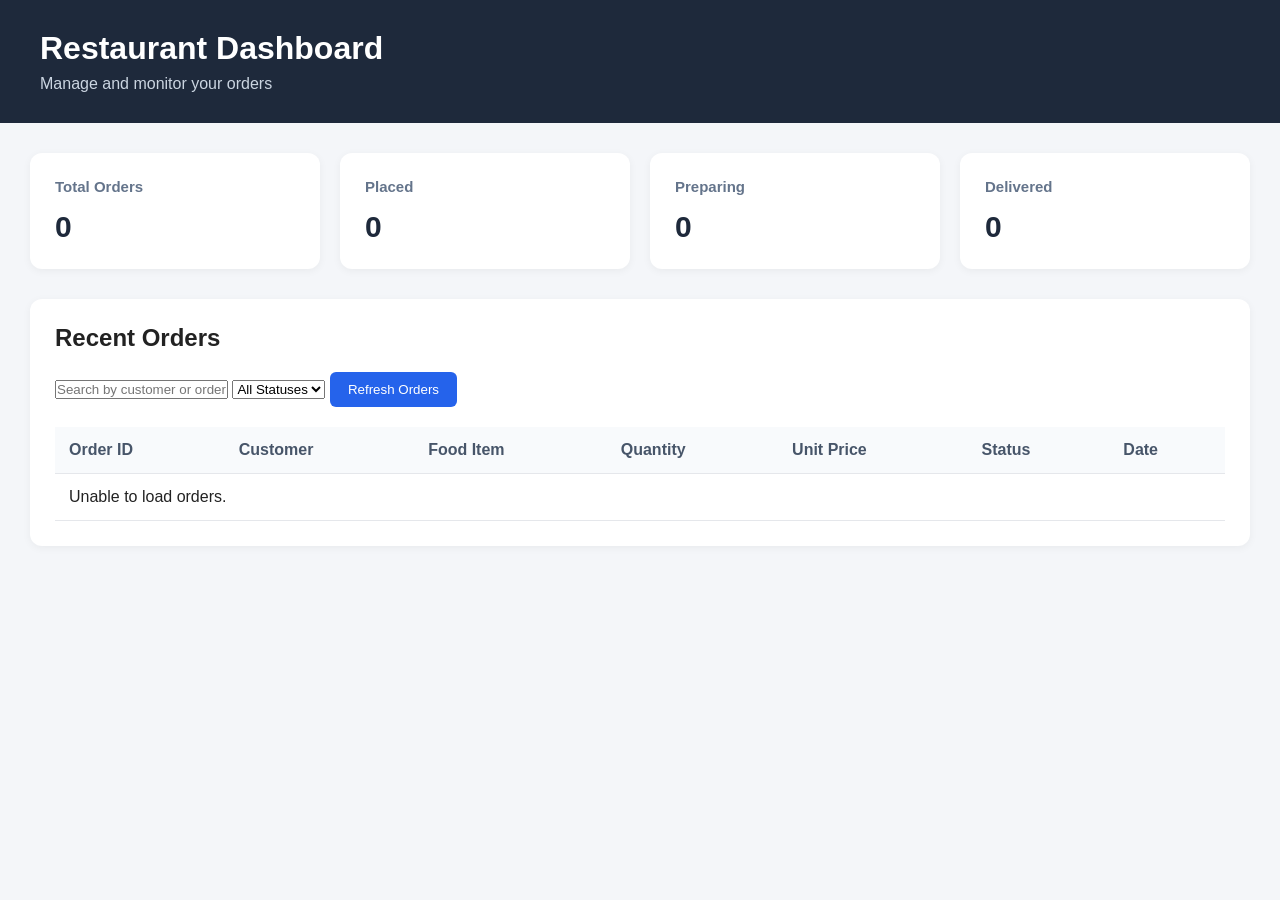
<file: frontend/admin.html>
<!DOCTYPE html>
<html lang="en">
<head>
    <meta charset="UTF-8">
    <meta name="viewport" content="width=device-width, initial-scale=1.0">
    <title>Restaurant Admin Dashboard</title>
    <link rel="stylesheet" href="admin.css">
</head>
<body>
    <header>
        <h1>Restaurant Dashboard</h1>
        <p>Manage and monitor your orders</p>
    </header>

    <main>
        <section class="stats">
            <div class="stat-card">
                <h3>Total Orders</h3>
                <p id="totalOrders">0</p>
            </div>

            <div class="stat-card">
                <h3>Placed</h3>
                <p id="placedOrders">0</p>
            </div>

            <div class="stat-card">
                <h3>Preparing</h3>
                <p id="preparingOrders">0</p>
            </div>

            <div class="stat-card">
                <h3>Delivered</h3>
                <p id="deliveredOrders">0</p>
            </div>
        </section>

        <section class="orders-section">
    <h2>Recent Orders</h2>

    <div class="filters">
        <input
            type="text"
            id="searchInput"
            placeholder="Search by customer or order ID..."
            oninput="filterOrders()"
        >

        <select id="statusFilter" onchange="filterOrders()">
            <option value="all">All Statuses</option>
            <option value="placed">Placed</option>
            <option value="preparing">Preparing</option>
            <option value="delivered">Delivered</option>
        </select>

        <button onclick="loadOrders()">Refresh Orders</button>
    </div>

            <div class="table-container">
                <table>
                    <thead>
                        <tr>
                            <th>Order ID</th>
                            <th>Customer</th>
                            <th>Food Item</th>
                            <th>Quantity</th>
                            <th>Unit Price</th>
                            <th>Status</th>
                            <th>Date</th>
                        </tr>
                    </thead>

                    <tbody id="ordersTable">
                        <tr>
                            <td colspan="7">Loading orders...</td>
                        </tr>
                    </tbody>
                </table>
            </div>
        </section>
    </main>

    <script src="admin.js"></script>
</body>
</html>
</file>
<file: frontend/admin.css>
* {
    margin: 0;
    padding: 0;
    box-sizing: border-box;
}

body {
    font-family: Arial, sans-serif;
    background: #f4f6f9;
    color: #222;
}

header {
    background: #1e293b;
    color: white;
    padding: 30px 40px;
}

header h1 {
    margin-bottom: 8px;
}

header p {
    color: #cbd5e1;
}

main {
    padding: 30px;
}

.stats {
    display: grid;
    grid-template-columns: repeat(4, 1fr);
    gap: 20px;
    margin-bottom: 30px;
}

.stat-card {
    background: white;
    padding: 25px;
    border-radius: 12px;
    box-shadow: 0 2px 8px rgba(0,0,0,0.05);
}

.stat-card h3 {
    color: #64748b;
    font-size: 15px;
    margin-bottom: 15px;
}

.stat-card p {
    font-size: 30px;
    font-weight: bold;
    color: #1e293b;
}

.orders-section {
    background: white;
    padding: 25px;
    border-radius: 12px;
    box-shadow: 0 2px 8px rgba(0,0,0,0.05);
}

.orders-section h2 {
    margin-bottom: 20px;
}

button {
    background: #2563eb;
    color: white;
    border: none;
    padding: 10px 18px;
    border-radius: 6px;
    cursor: pointer;
    margin-bottom: 20px;
}

button:hover {
    background: #1d4ed8;
}

.table-container {
    overflow-x: auto;
}

table {
    width: 100%;
    border-collapse: collapse;
    min-width: 900px;
}

th, td {
    padding: 14px;
    text-align: left;
    border-bottom: 1px solid #e5e7eb;
}

th {
    background: #f8fafc;
    color: #475569;
}

.status {
    padding: 6px 10px;
    border-radius: 20px;
    font-size: 12px;
    font-weight: bold;
}

.placed {
    background: #fef3c7;
    color: #92400e;
}

.preparing {
    background: #dbeafe;
    color: #1e40af;
}

.delivered {
    background: #dcfce7;
    color: #166534;
}

@media (max-width: 900px) {
    .stats {
        grid-template-columns: repeat(2, 1fr);
    }
}

@media (max-width: 500px) {
    .stats {
        grid-template-columns: 1fr;
    }

    main {
        padding: 15px;
    }

    header {
        padding: 25px;
    }
    .filters {
    display: flex;
    gap: 12px;
    flex-wrap: wrap;
    margin-bottom: 20px;
    align-items: center;
}

.filters input,
.filters select {
    padding: 10px 12px;
    border: 1px solid #cbd5e1;
    border-radius: 6px;
    font-size: 14px;
}

.filters input {
    flex: 1;
    min-width: 220px;
}

.filters select {
    min-width: 160px;
}

td select {
    padding: 6px;
    border: 1px solid #cbd5e1;
    border-radius: 5px;
    margin-bottom: 5px;
}

td button {
    margin-bottom: 0;
    padding: 7px 10px;
}

@media (max-width: 600px) {
    .filters {
        flex-direction: column;
        align-items: stretch;
    }

    .filters input,
    .filters select {
        width: 100%;
    }
}
}
</file>
